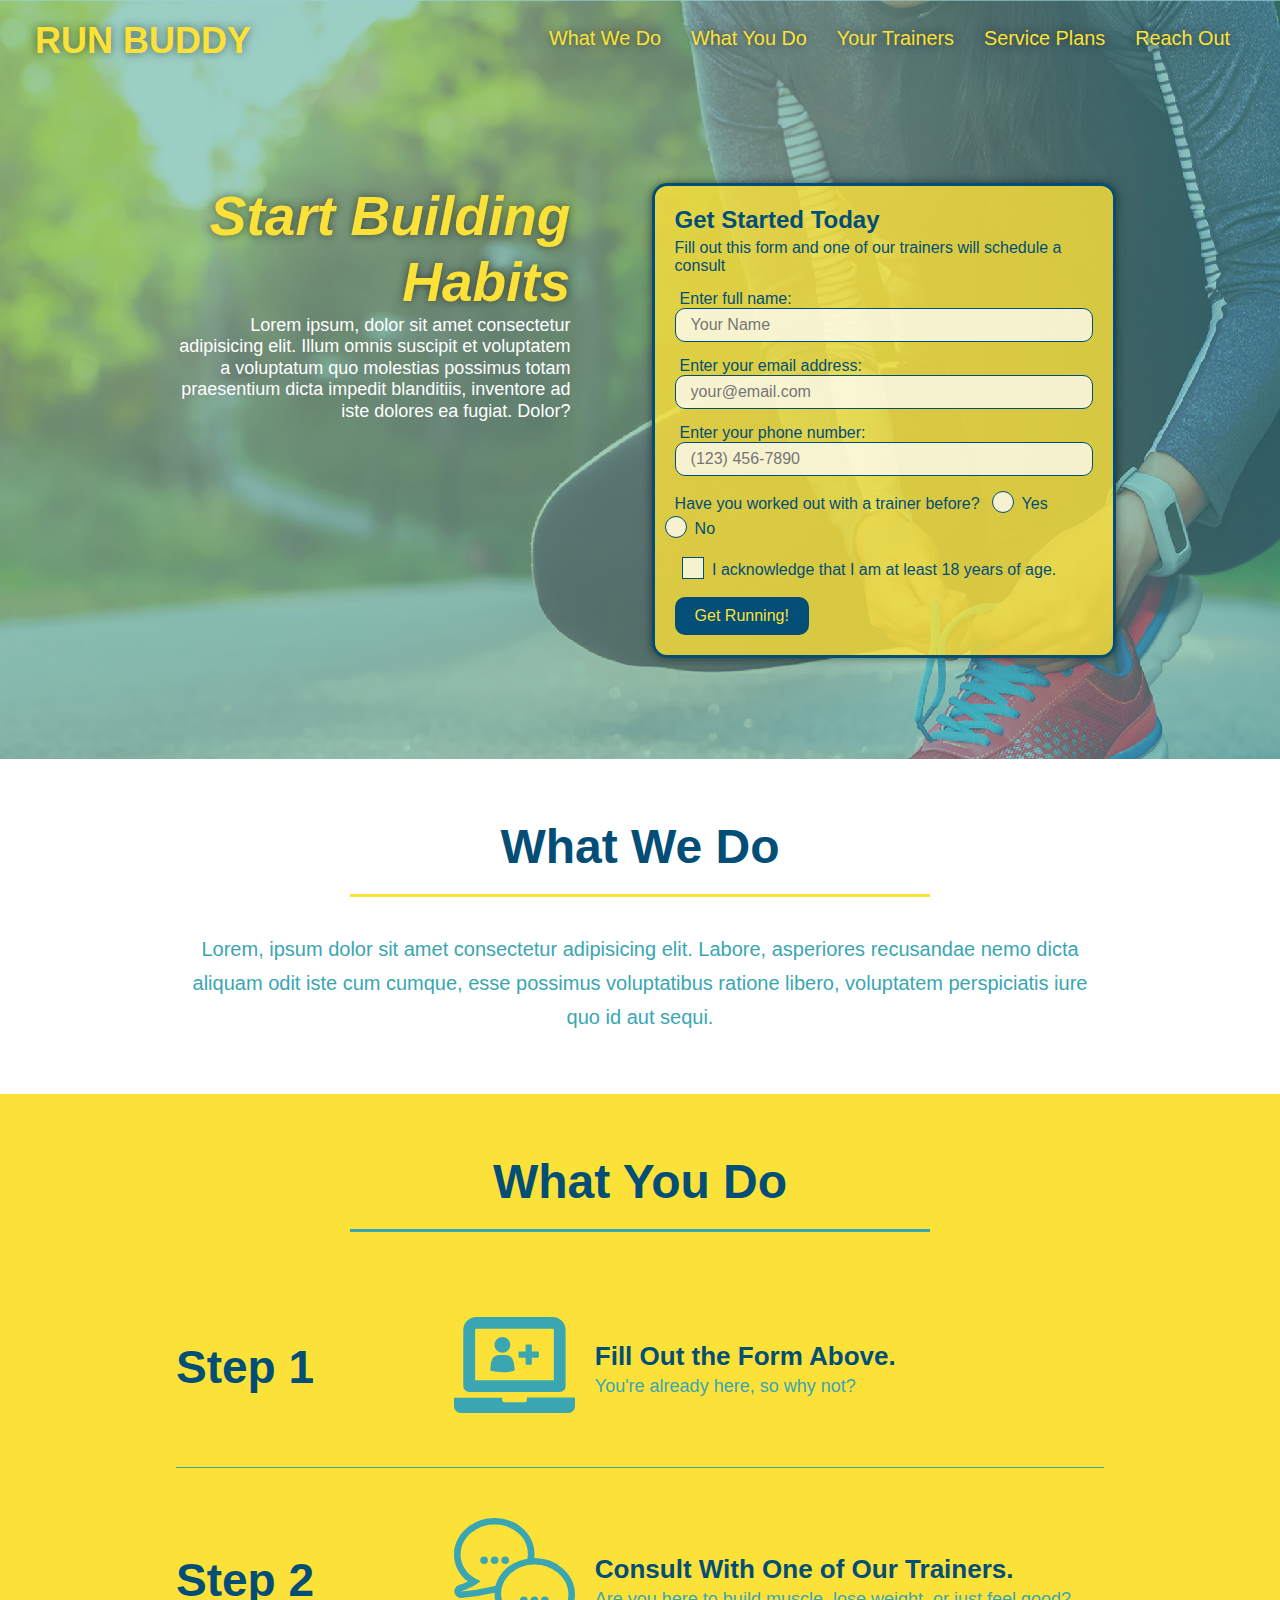
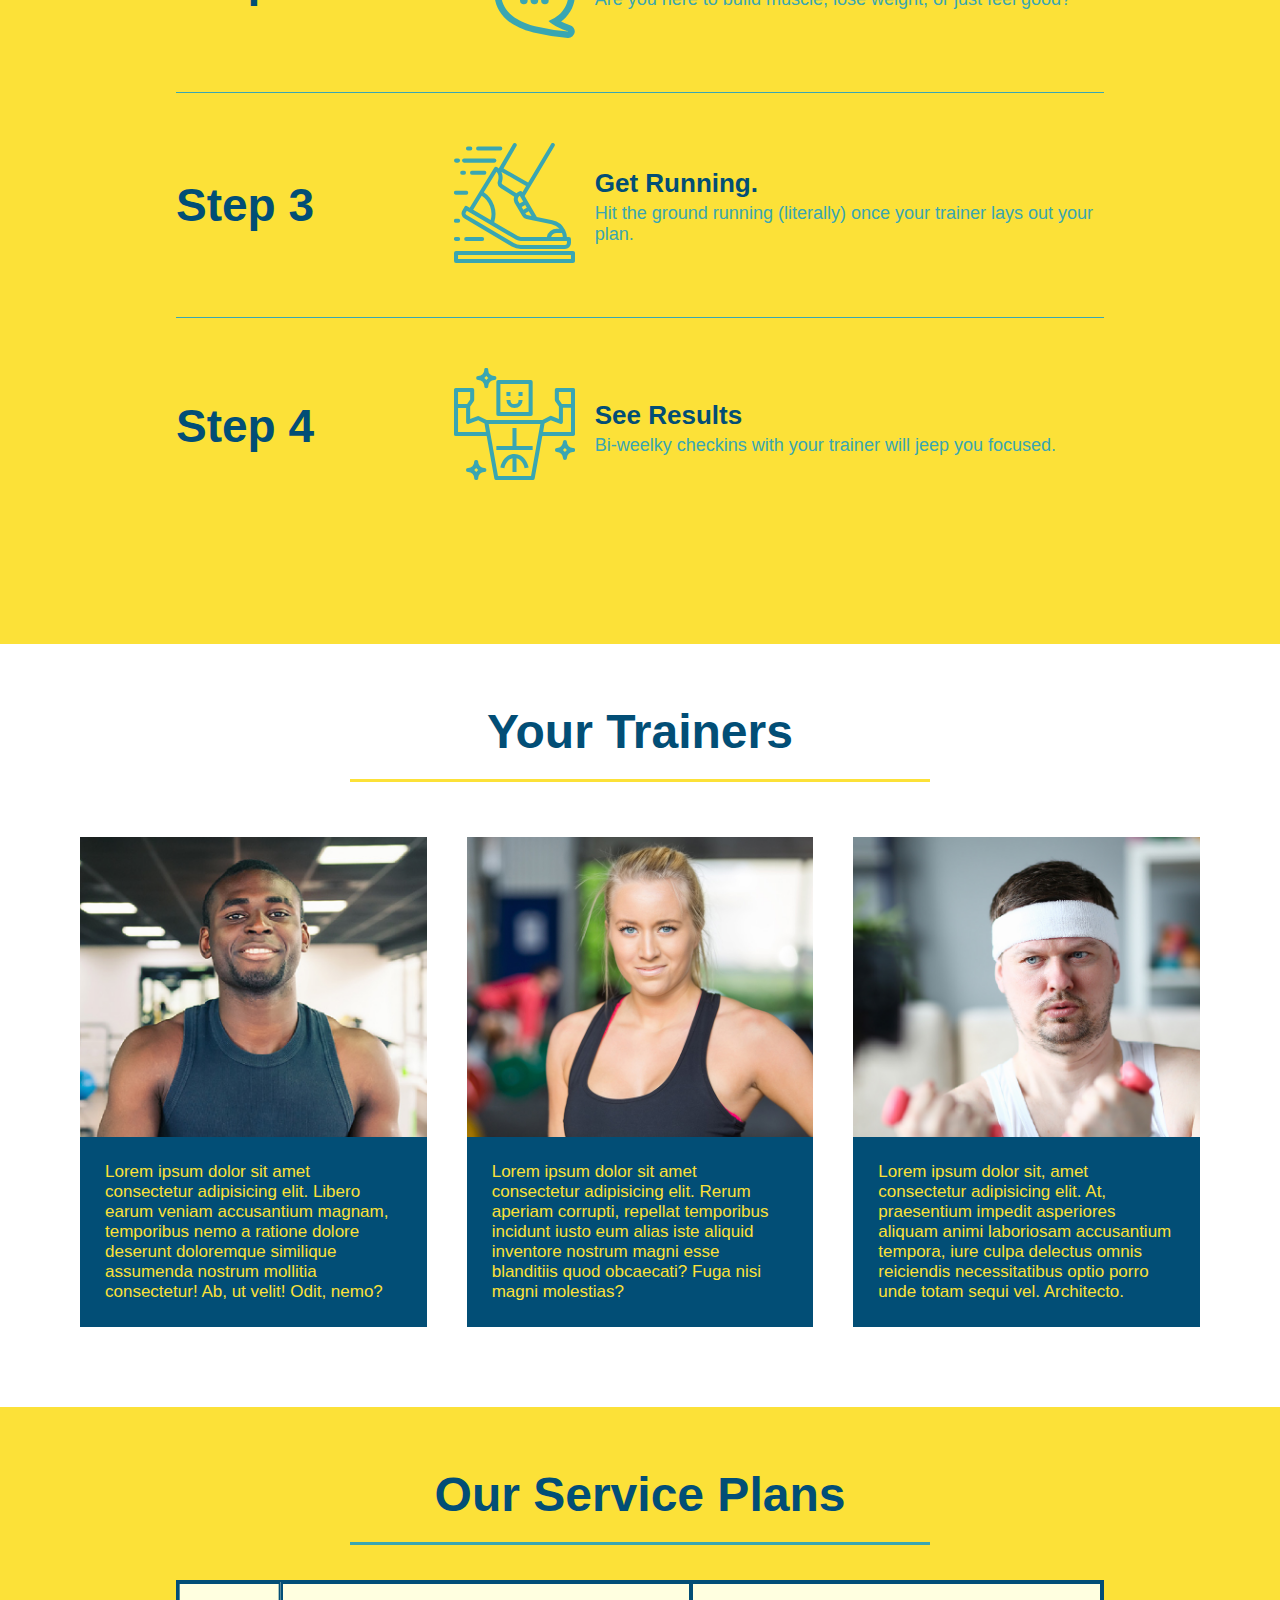
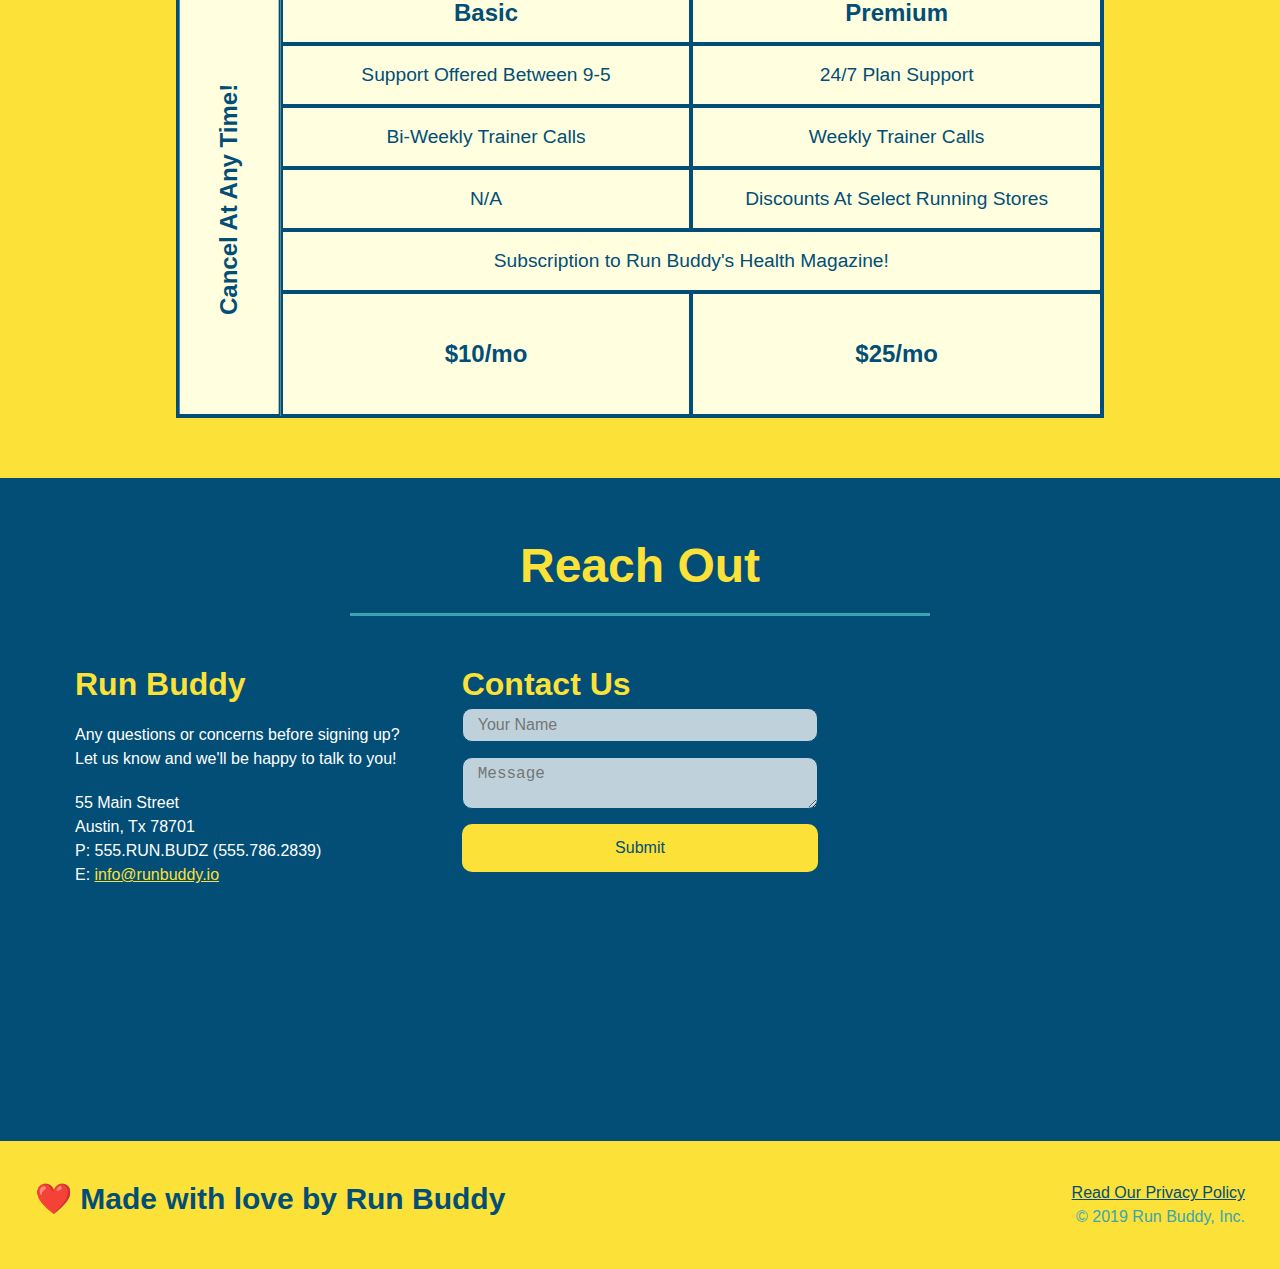
<file: index.html>
<!DOCTYPE html>
<html lang="en">
    <head>
        <meta charset="UTF-8" />
        <meta name="viewport" content="width=device-width, initial-scale=1.0" /> 
        <title>Run Buddy</title>
        <link rel="stylesheet" href="./assets/css/style.css" />
    </head>
    <body>
        <!-- navigation -->
        <header>
            <h1>
                <a href="/">RUN BUDDY</a>
            </h1>
            
            <nav>
                <!-- unordered list element -->
                <ul>
                    <li>
                        <a href="#what-we-do">What We Do</a>
                    </li>
                    <li>
                        <a href="#what-you-do">What You Do</a>
                    </li>
                    <li>
                        <a href="#your-trainers">Your Trainers</a>
                    </li>
                    <li>
                        <a href="#service-plans">Service Plans</a>
                    </li>
                    <li>
                        <a href="#reach-out">Reach Out</a>
                    </li>
                </ul>
            </nav>
        </header>

        <!-- hero/jumbotron -->
        <section class="hero">
            <div class="hero-cta">
                <h2>Start Building Habits</h2>
                <p>Lorem ipsum, dolor sit amet consectetur adipisicing elit. Illum omnis suscipit et voluptatem a voluptatum quo molestias possimus totam praesentium dicta impedit blanditiis, inventore ad iste dolores ea fugiat. Dolor?</p>
            </div>
            <div class="hero-form">
                <h3>Get Started Today</h3>
                <p>Fill out this form and one of our trainers will schedule a consult</p>
                <form>
                    <label for="name">Enter full name:</label>
                    <input type="text" placeholder="Your Name" name="name" id="name" class="form-input"/>
                    <label for="email">Enter your email address:</label>
                    <input type="email" placeholder="your@email.com" name="email" id="email" class="form-input"/>
                    <label for="phone">Enter your phone number:</label>
                    <input type="tel" placeholder="(123) 456-7890" name="phone" id="phone" class="form-input"/>
                    <p>
                        Have you worked out with a trainer before?
                        <span class="radio-wrapper">
                            <input type="radio" name="trainer-confirm" id="trainer-yes" />
                            <label for="trainer-yes">Yes</label>
                        </span>
                        <span class="radio-wrapper">
                            <input type="radio" name="trainer-confirm" id="trainer-no" />
                            <label for="trainer-no">No</label>
                        </span>
                    </p>
                    <p>
                        <span class="checkbox-wrapper">
                            <input type="checkbox" name="age-confirm" id="checkbox">
                            <label for="checkbox">I acknowledge that I am at least 18 years of age.</label>
                        </span>
                    </p>
                    <button type="submit">
                        Get Running!
                    </button>
                </form>
            </div>
        </section>

        <!-- "what we do" section -->
        <section id="what-we-do" class="intro">
            <div class="flex-row">
                <h2 class="section-title primary-border">What We Do</h2>
            </div>
            <div class="flex-row">
                <p>
                    Lorem, ipsum dolor sit amet consectetur adipisicing elit. Labore, asperiores recusandae nemo dicta aliquam odit iste cum cumque, esse possimus voluptatibus ratione libero, voluptatem perspiciatis iure quo id aut sequi.
                </p>
            </div>
        </section> 
        
        <!-- "what you do" section -->
        <section id="what-you-do" class="steps">
            <div class="flex-row">
                <h2 class="section-title secondary-border">What You Do</h2>
            </div>
                <div class="step">
                    <h3>Step 1</h3>
                    <div class="step-info">
                        <div class="step-img">
                            <img src="./assets/images/step-1.svg" alt="">
                        </div>
                        <div class="step-text">
                            <h4>Fill Out the Form Above.</h4>
                            <p>You're already here, so why not?</p>
                        </div>
                    </div>
                </div>

                <div class="step">
                    <h3>Step 2</h3>
                    <div class="step-info">
                        <div class="step-img">
                            <img src="./assets/images/step-2.svg" alt="">
                        </div>
                        <div class="step-text">
                            <h4>Consult With One of Our Trainers.</h4>
                            <p>Are you here to build muscle, lose weight, or just feel good?</p>
                        </div>
                    </div>
                </div>

                <div class="step">
                    <h3>Step 3</h3>
                    <div class="step-info">
                        <div class="step-img">
                            <img src="./assets/images/step-3.svg" alt="">
                        </div>
                        <div class="step-text">
                            <h4>Get Running.</h4>
                            <p>Hit the ground running (literally) once your trainer lays out your plan.</p>
                        </div>
                    </div>
                </div>

                <div class="step">
                    <h3>Step 4</h3>
                    <div class="step-info">
                        <div class="step-img">
                            <img src="./assets/images/step-4.svg" alt="">
                        </div>
                        <div class="step-text">
                            <h4>See Results</h4>
                            <p>Bi-weelky checkins with your trainer will jeep you focused.</p>
                        </div>
                    </div>
                </div>
        </section>

        <!-- "meet the trainers" section -->
        <section id="your-trainers">
            <div class="flex-row">
                <h2 class="section-title primary-border">Your Trainers</h2>
            </div> 
            <div class="trainers">
                <article class="trainer">
                    <div class="trainer-img trainer-1">
                        <div>
                            <h3>Aaron Stephens</h3>
                            <h4>Speed / Strength</h4>
                        </div>
                    </div>
                    <div class="trainer-bio">
                        <h3>Aaron Stephens</h3>
                        <h4>Speed / Strength</h4>
                        <p>
                            Lorem ipsum dolor sit amet consectetur adipisicing elit. Libero earum veniam accusantium magnam, temporibus nemo a ratione dolore deserunt doloremque similique assumenda nostrum mollitia consectetur! Ab, ut velit! Odit, nemo?
                        </p>
                    </div>
                </article>

                <article class="trainer">
                    <div class="trainer-img trainer-2">
                        <div>
                            <h3>Joanna Gill</h3>
                            <h4>Endurance</h4>
                        </div>
                    </div>
                    <div class="trainer-bio">
                        <h3>Joanna Gill</h3>
                        <h4>Endurance</h4>
                        <p>
                            Lorem ipsum dolor sit amet consectetur adipisicing elit. Rerum aperiam corrupti, repellat temporibus incidunt iusto eum alias iste aliquid inventore nostrum magni esse blanditiis quod obcaecati? Fuga nisi magni molestias?
                        </p>
                    </div>
                </article>

                <article class="trainer">
                    <div class="trainer-img trainer-3">
                        <div>
                            <h3>Harry "the Headband" Smith</h3>
                            <h4>Strength</h4>
                        </div>
                    </div>
                    <div class="trainer-bio">
                        <h3>Harry "the Headband" Smith</h3>
                        <h4>Strength</h4>
                        <p>
                            Lorem ipsum dolor sit, amet consectetur adipisicing elit. At, praesentium impedit asperiores aliquam animi laboriosam accusantium tempora, iure culpa delectus omnis reiciendis necessitatibus optio porro unde totam sequi vel. Architecto.
                        </p>
                    </div>
                </article>
            </div>
        </section>

        <!-- Service Plan Section -->

        <section id="service-plans" class="services">
            <h2 class="section-title secondary-border">
                Our Service Plans
            </h2>

            <div class="service-grid-wrapper">
                <div class="service-grid-container">

                    <!-- Headers -->
                    <div class="service-grid-item grid-head basic">
                        Basic
                    </div>
                    <div class="service-grid-item grid-head premium">
                        Premium
                    </div>

                    <!-- Body -->
                    <div class="service-grid-item basic">
                        Support Offered Between 9-5
                    </div>

                    <div class="service-grid-item premium">
                        24/7 Plan Support
                    </div>

                    <div class="service-grid-item basic">
                        Bi-Weekly Trainer Calls
                    </div>

                    <div class="service-grid-item premium">
                        Weekly Trainer Calls
                    </div>

                    <div class="service-grid-item basic">
                        N/A
                    </div>

                    <div class="service-grid-item premium">
                        Discounts At Select Running Stores
                    </div>

                    <div class="service-grid-item both">
                        Subscription to Run Buddy's Health Magazine!
                    </div>

                    <div class="service-grid-item grid-price basic">
                        $10/mo
                    </div>

                    <div class="service-grid-item grid-price premium">
                        $25/mo
                    </div>

                    <div class="service-grid-item cancel">
                        Cancel At Any Time!
                    </div>

                </div>
            </div>
        </section>

        <!-- "reach out" section -->
        <section id="reach-out" class="contact">
            <div class="flex-row">
                <h2 class="section-title secondary-border">Reach Out</h2>
            </div>
     
            <div class="contact-info">
                <div>
                    <h3>Run Buddy</h3>
                    <p>
                        Any questions or concerns before signing up?
                        <br /> 
                        Let us know and we'll be happy to talk to you!
                    </p>
                    <address>
                        55 Main Street <br />
                        Austin, Tx 78701 <br />
                        P: 555.RUN.BUDZ (555.786.2839) <br />
                        E: <a href="mailto:info@runbuddy.io">info@runbuddy.io</a>
                    </address>
                </div>

                <div class="contact-form">
                    <h3>Contact Us</h3>
                    <form>
                        <label for="contact-name"></label>
                        <input type="text" id="contact-name" placeholder="Your Name" />

                        <label for="contact-message"></label>
                        <textarea id="contact-message" placeholder="Message"></textarea>

                        <button type="submit">Submit</button>
                    </form>
                </div>

                <iframe
                    src="https://www.google.com/maps/embed?pb=!1m18!1m12!1m3!1d301.71620915517644!2d-97.68955862954641!3d30.513087519495823!2m3!1f0!2f0!3f0!3m2!1i1024!2i768!4f13.1!3m3!1m2!1s0x8644d18dc546e7af%3A0xf59867eba3304d5a!2sThe%20Round%20Rock!5e1!3m2!1sen!2sus!4v1610406860520!5m2!1sen!2sus"
                    frameborder="0" 
                    style="border:0;" 
                    allowfullscreen="" 
                    aria-hidden="false"
                    tabindex="0"
                    >
                </iframe>
            
            </div>
        </section>

        <!-- footer -->
        <footer>
            <h2>❤️ Made with love by Run Buddy</h2>
            <div>
                <a href="./privacy-policy.html">Read Our Privacy Policy</a><br />
                &copy; 2019 Run Buddy, Inc.
            </div>
        </footer>
    </body>
</html>
</file>
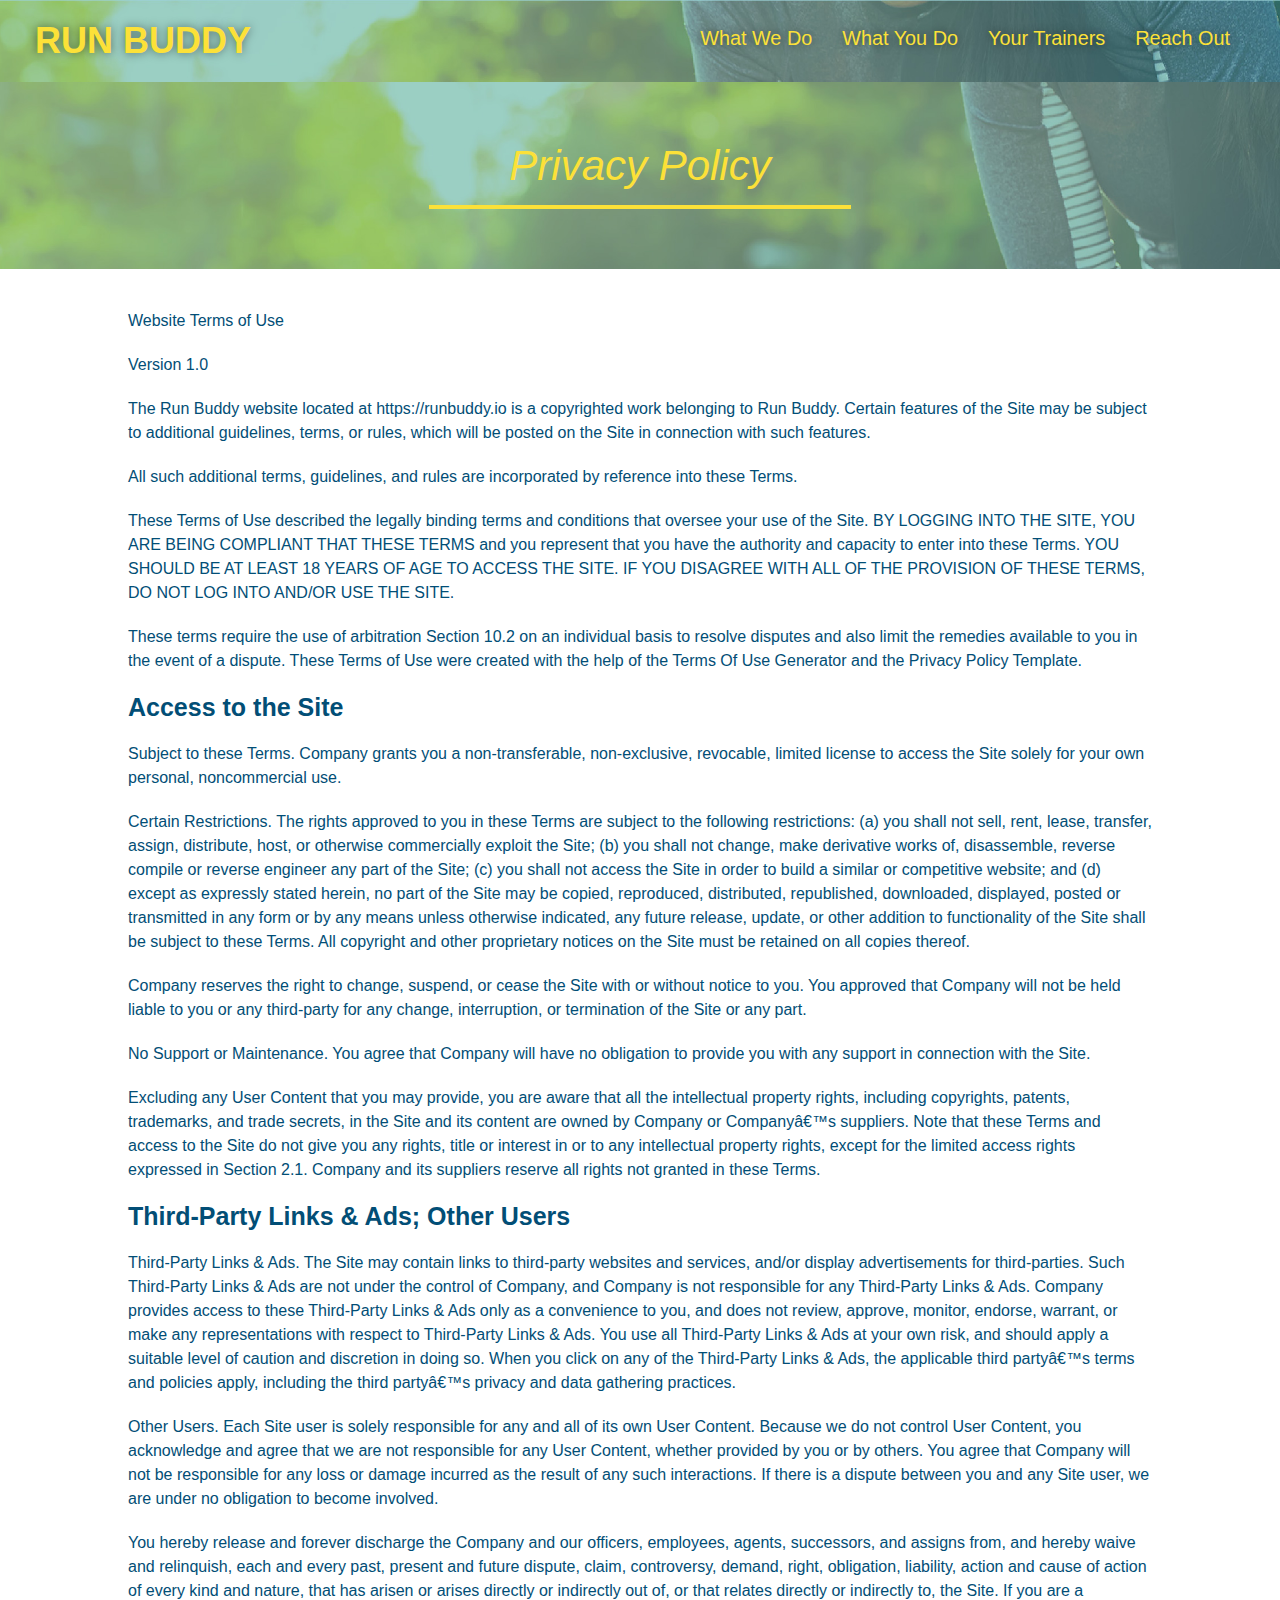
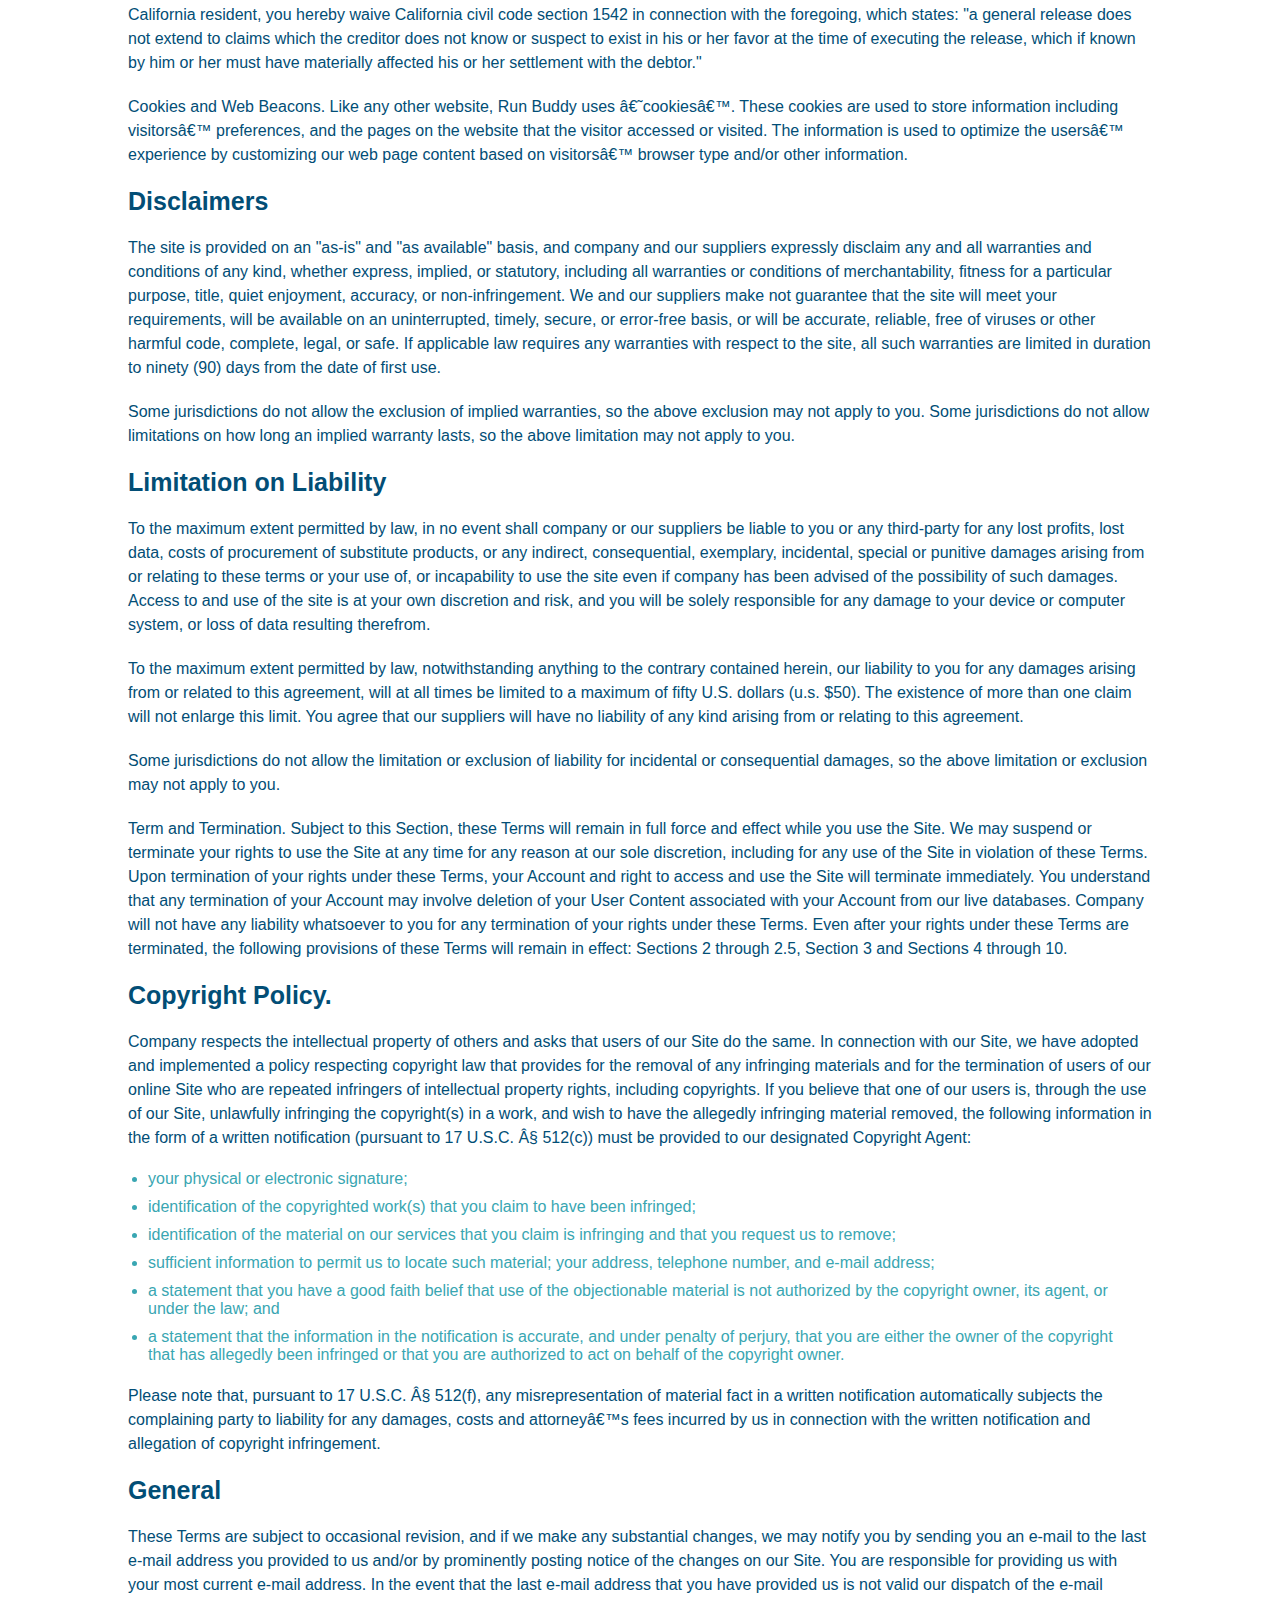
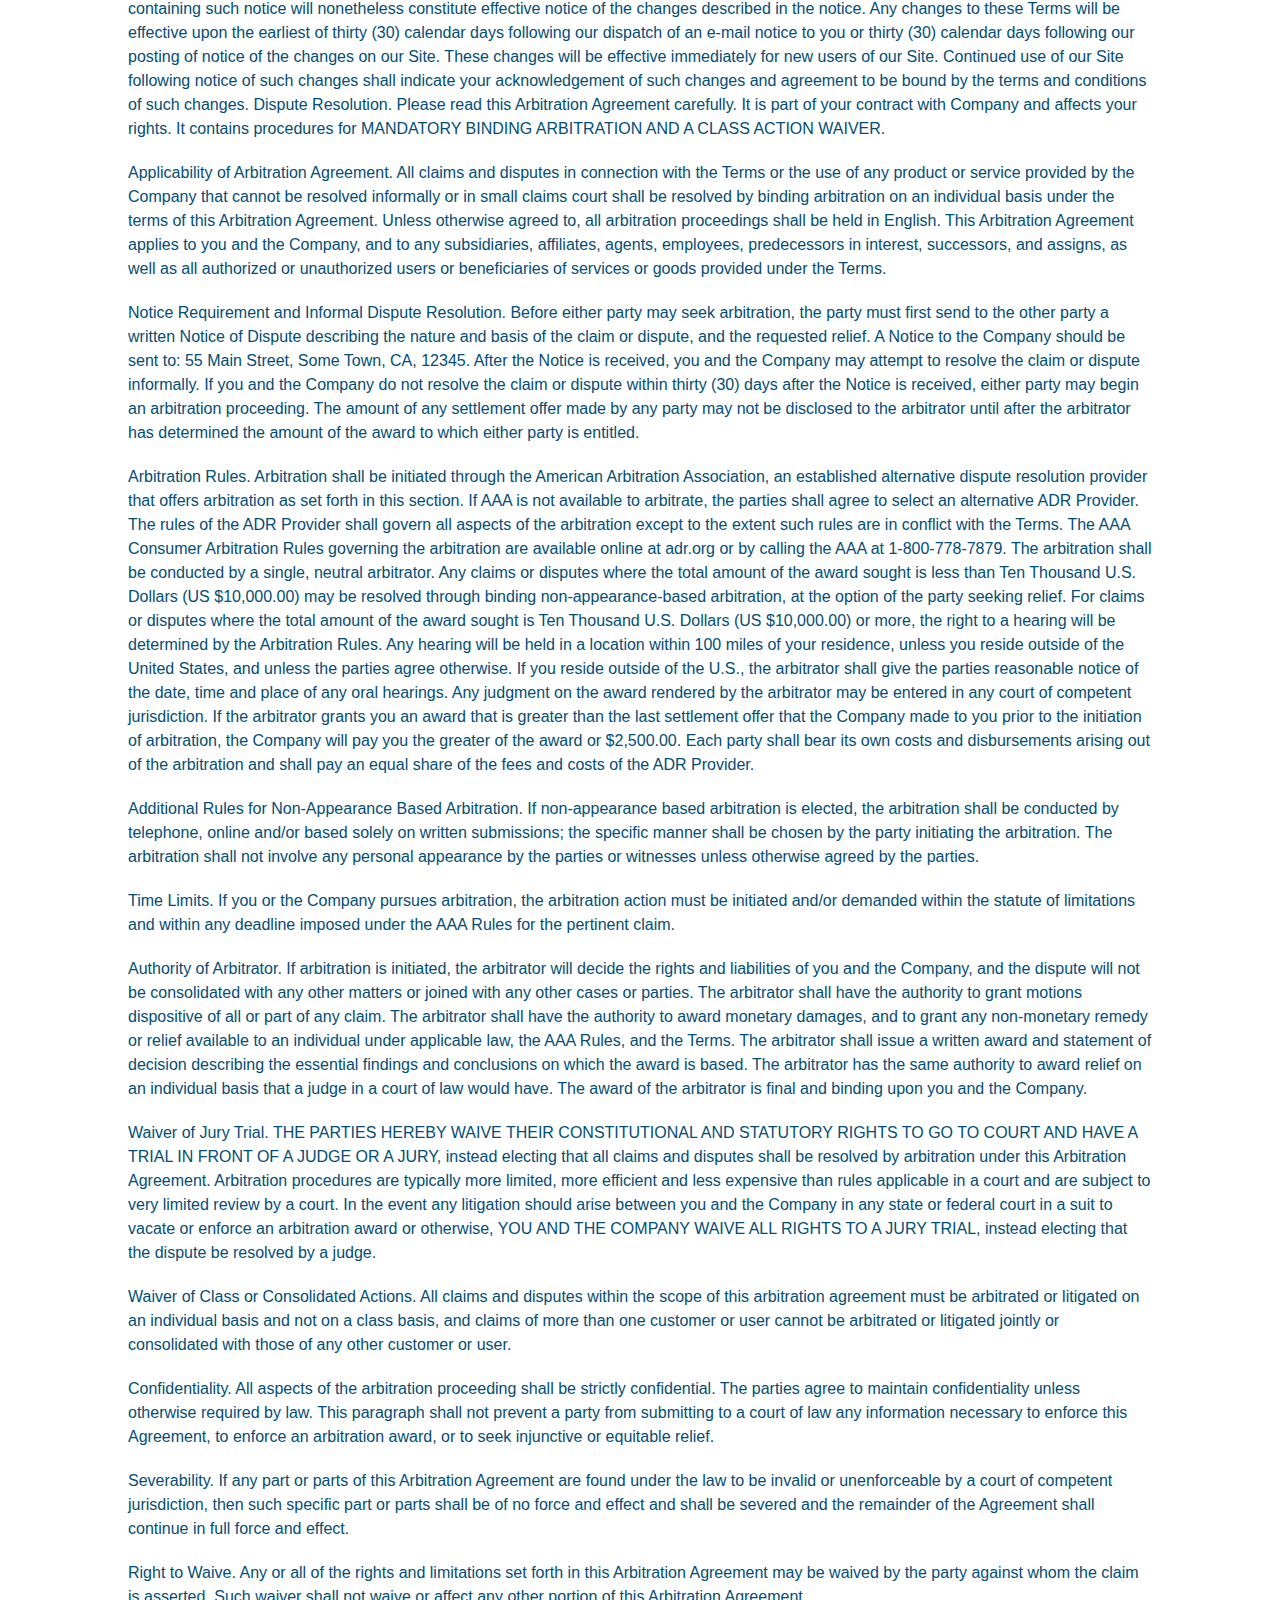
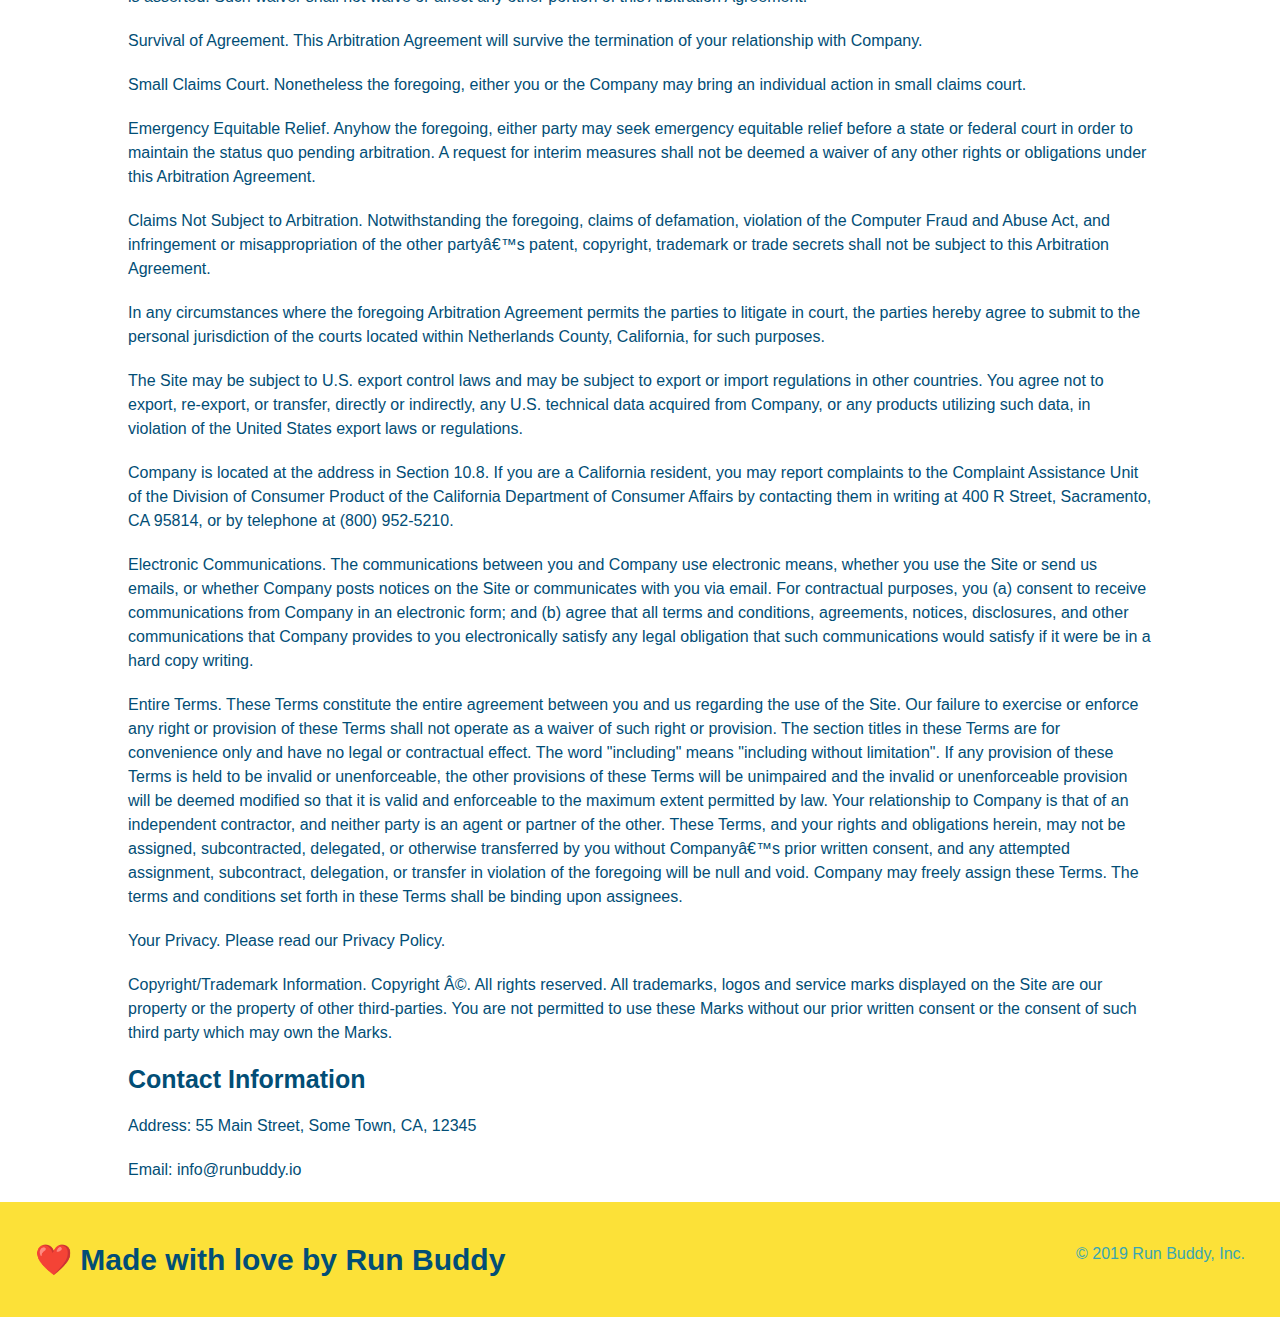
<file: privacy-policy.html>
<!DOCTYPE html>
<html lang="en">
    <head>
        <meta charset="UTF-8">
        <meta name="viewport" content="width=device-width, initial-scale=1.0" />        
        <title>Privacy Policy - Run Buddy</title>
        <link rel="stylesheet" href="./assets/css/style.css">
        <link rel="stylesheet" href="./assets/css/secondary-styles.css">
    </head>
    <body>
        <header>
            <h1>
                <a href="/">RUN BUDDY</a>
            </h1>
            
            <nav>
                <!-- unordered list element -->
                <ul>
                    <li>
                        <a href="./index.html#what-we-do">What We Do</a>
                    </li>
                    <li>
                        <a href="./index.html#what-you-do">What You Do</a>
                    </li>
                    <li>
                        <a href="./index.html#your-trainers">Your Trainers</a>
                    </li>
                    <li>
                        <a href="./index.html#reach-out">Reach Out</a>
                    </li>
                </ul>
            </nav>
        </header>

        <section class="hero">
            <h2 class="page-title">Privacy Policy</h2>
        </section>

        <article class="secondary-content">
            
            <p>
                Website Terms of Use
            </p>

            <p>
                Version 1.0
            </p>

            <p>
                The Run Buddy website located at https://runbuddy.io is a copyrighted work belonging to Run Buddy. Certain
                features of the Site may be subject to additional guidelines, terms, or rules, which will be posted on the Site
                in connection with such features.
            </p>

            <p>
                All such additional terms, guidelines, and rules are incorporated by reference into these Terms.
            </p>

            <p>
                These Terms of Use described the legally binding terms and conditions that oversee your use of the Site. BY
                LOGGING INTO THE SITE, YOU ARE BEING COMPLIANT THAT THESE TERMS and you represent that you have the authority
                and capacity to enter into these Terms. YOU SHOULD BE AT LEAST 18 YEARS OF AGE TO ACCESS THE SITE. IF YOU
                DISAGREE WITH ALL OF THE PROVISION OF THESE TERMS, DO NOT LOG INTO AND/OR USE THE SITE.
            </p>

            <p>
                These terms require the use of arbitration Section 10.2 on an individual basis to resolve disputes and also
                limit the remedies available to you in the event of a dispute. These Terms of Use were created with the help of
                the Terms Of Use Generator and the Privacy Policy Template.
            </p>

            <h3>
                Access to the Site
            </h3>

            <p>
                Subject to these Terms. Company grants you a non-transferable, non-exclusive, revocable, limited license to
                access the Site solely for your own personal, noncommercial use.
            </p>

            <p>
                Certain Restrictions. The rights approved to you in these Terms are subject to the following restrictions: (a)
                you shall not sell, rent, lease, transfer, assign, distribute, host, or otherwise commercially exploit the Site;
                (b) you shall not change, make derivative works of, disassemble, reverse compile or reverse engineer any part of
                the Site; (c) you shall not access the Site in order to build a similar or competitive website; and (d) except
                as expressly stated herein, no part of the Site may be copied, reproduced, distributed, republished, downloaded,
                displayed, posted or transmitted in any form or by any means unless otherwise indicated, any future release,
                update, or other addition to functionality of the Site shall be subject to these Terms. All copyright and other
                proprietary notices on the Site must be retained on all copies thereof.
            </p>

            <p>
                Company reserves the right to change, suspend, or cease the Site with or without notice to you. You approved
                that Company will not be held liable to you or any third-party for any change, interruption, or termination of
                the Site or any part.
            </p>

            <p>
                No Support or Maintenance. You agree that Company will have no obligation to provide you with any support in
                connection with the Site.
            </p>

            <p>
                Excluding any User Content that you may provide, you are aware that all the intellectual property rights,
                including copyrights, patents, trademarks, and trade secrets, in the Site and its content are owned by Company
                or Companyâ€™s suppliers. Note that these Terms and access to the Site do not give you any rights, title or
                interest in or to any intellectual property rights, except for the limited access rights expressed in Section
                2.1. Company and its suppliers reserve all rights not granted in these Terms.
            </p>

            <h3>
                Third-Party Links & Ads; Other Users
            </h3>

            <p>
                Third-Party Links & Ads. The Site may contain links to third-party websites and services, and/or display
                advertisements for third-parties. Such Third-Party Links & Ads are not under the control of Company, and Company
                is not responsible for any Third-Party Links & Ads. Company provides access to these Third-Party Links & Ads
                only as a convenience to you, and does not review, approve, monitor, endorse, warrant, or make any
                representations with respect to Third-Party Links & Ads. You use all Third-Party Links & Ads at your own risk,
                and should apply a suitable level of caution and discretion in doing so. When you click on any of the
                Third-Party Links & Ads, the applicable third partyâ€™s terms and policies apply, including the third partyâ€™s
                privacy and data gathering practices.
            </p>

            <p>
                Other Users. Each Site user is solely responsible for any and all of its own User Content. Because we do not
                control User Content, you acknowledge and agree that we are not responsible for any User Content, whether
                provided by you or by others. You agree that Company will not be responsible for any loss or damage incurred as
                the result of any such interactions. If there is a dispute between you and any Site user, we are under no
                obligation to become involved.
            </p>

            <p>
                You hereby release and forever discharge the Company and our officers, employees, agents, successors, and
                assigns from, and hereby waive and relinquish, each and every past, present and future dispute, claim,
                controversy, demand, right, obligation, liability, action and cause of action of every kind and nature, that has
                arisen or arises directly or indirectly out of, or that relates directly or indirectly to, the Site. If you are
                a California resident, you hereby waive California civil code section 1542 in connection with the foregoing,
                which states: "a general release does not extend to claims which the creditor does not know or suspect to exist
                in his or her favor at the time of executing the release, which if known by him or her must have materially
                affected his or her settlement with the debtor."
            </p>

            <p>
                Cookies and Web Beacons. Like any other website, Run Buddy uses â€˜cookiesâ€™. These cookies are used to store
                information including visitorsâ€™ preferences, and the pages on the website that the visitor accessed or visited.
                The information is used to optimize the usersâ€™ experience by customizing our web page content based on visitorsâ€™
                browser type and/or other information.
            </p>

            <h3>
                Disclaimers
            </h3>

            <p>
                The site is provided on an "as-is" and "as available" basis, and company and our suppliers expressly disclaim
                any and all warranties and conditions of any kind, whether express, implied, or statutory, including all
                warranties or conditions of merchantability, fitness for a particular purpose, title, quiet enjoyment, accuracy,
                or non-infringement. We and our suppliers make not guarantee that the site will meet your requirements, will be
                available on an uninterrupted, timely, secure, or error-free basis, or will be accurate, reliable, free of
                viruses or other harmful code, complete, legal, or safe. If applicable law requires any warranties with respect
                to the site, all such warranties are limited in duration to ninety (90) days from the date of first use.
            </p>

            <p>
                Some jurisdictions do not allow the exclusion of implied warranties, so the above exclusion may not apply to
                you. Some jurisdictions do not allow limitations on how long an implied warranty lasts, so the above limitation
                may not apply to you.
            </p>

            <h3>
                Limitation on Liability
            </h3>

            <p>
                To the maximum extent permitted by law, in no event shall company or our suppliers be liable to you or any
                third-party for any lost profits, lost data, costs of procurement of substitute products, or any indirect,
                consequential, exemplary, incidental, special or punitive damages arising from or relating to these terms or
                your use of, or incapability to use the site even if company has been advised of the possibility of such
                damages. Access to and use of the site is at your own discretion and risk, and you will be solely responsible
                for any damage to your device or computer system, or loss of data resulting therefrom.
            </p>

            <p>
                To the maximum extent permitted by law, notwithstanding anything to the contrary contained herein, our liability
                to you for any damages arising from or related to this agreement, will at all times be limited to a maximum of
                fifty U.S. dollars (u.s. $50). The existence of more than one claim will not enlarge this limit. You agree that
                our suppliers will have no liability of any kind arising from or relating to this agreement.
            </p>

            <p>
                Some jurisdictions do not allow the limitation or exclusion of liability for incidental or consequential
                damages, so the above limitation or exclusion may not apply to you.
            </p>

            <p>
                Term and Termination. Subject to this Section, these Terms will remain in full force and effect while you use
                the Site. We may suspend or terminate your rights to use the Site at any time for any reason at our sole
                discretion, including for any use of the Site in violation of these Terms. Upon termination of your rights under
                these Terms, your Account and right to access and use the Site will terminate immediately. You understand that
                any termination of your Account may involve deletion of your User Content associated with your Account from our
                live databases. Company will not have any liability whatsoever to you for any termination of your rights under
                these Terms. Even after your rights under these Terms are terminated, the following provisions of these Terms
                will remain in effect: Sections 2 through 2.5, Section 3 and Sections 4 through 10.
            </p>

            <h3>
                Copyright Policy.
            </h3>

            <p>
                Company respects the intellectual property of others and asks that users of our Site do the same. In connection
                with our Site, we have adopted and implemented a policy respecting copyright law that provides for the removal
                of any infringing materials and for the termination of users of our online Site who are repeated infringers of
                intellectual property rights, including copyrights. If you believe that one of our users is, through the use of
                our Site, unlawfully infringing the copyright(s) in a work, and wish to have the allegedly infringing material
                removed, the following information in the form of a written notification (pursuant to 17 U.S.C. Â§ 512(c)) must
                be provided to our designated Copyright Agent:
            </p>

            <ul>
                <li>
                your physical or electronic signature;
                </li>
                <li>
                identification of the copyrighted work(s) that you claim to have been infringed;
                </li>
                <li>
                identification of the material on our services that you claim is infringing and that you request us to remove;
                </li>
                <li>
                sufficient information to permit us to locate such material; your address, telephone number, and e-mail
                address;
                </li>
                <li>
                a statement that you have a good faith belief that use of the objectionable material is not authorized by the
                copyright owner, its agent, or under the law; and
                </li>
                <li>
                a statement that the information in the notification is accurate, and under penalty of perjury, that you are
                either the owner of the copyright that has allegedly been infringed or that you are authorized to act on
                behalf of the copyright owner.
                </li>
            </ul>

            <p>
                Please note that, pursuant to 17 U.S.C. Â§ 512(f), any misrepresentation of material fact in a written
                notification automatically subjects the complaining party to liability for any damages, costs and attorneyâ€™s
                fees incurred by us in connection with the written notification and allegation of copyright infringement.
            </p>

            <h3>
                General
            </h3>

            <p>
                These Terms are subject to occasional revision, and if we make any substantial changes, we may notify you by
                sending you an e-mail to the last e-mail address you provided to us and/or by prominently posting notice of the
                changes on our Site. You are responsible for providing us with your most current e-mail address. In the event
                that the last e-mail address that you have provided us is not valid our dispatch of the e-mail containing such
                notice will nonetheless constitute effective notice of the changes described in the notice. Any changes to these
                Terms will be effective upon the earliest of thirty (30) calendar days following our dispatch of an e-mail
                notice to you or thirty (30) calendar days following our posting of notice of the changes on our Site. These
                changes will be effective immediately for new users of our Site. Continued use of our Site following notice of
                such changes shall indicate your acknowledgement of such changes and agreement to be bound by the terms and
                conditions of such changes. Dispute Resolution. Please read this Arbitration Agreement carefully. It is part of
                your contract with Company and affects your rights. It contains procedures for MANDATORY BINDING ARBITRATION AND
                A CLASS ACTION WAIVER.
            </p>

            <p>
                Applicability of Arbitration Agreement. All claims and disputes in connection with the Terms or the use of any
                product or service provided by the Company that cannot be resolved informally or in small claims court shall be
                resolved by binding arbitration on an individual basis under the terms of this Arbitration Agreement. Unless
                otherwise agreed to, all arbitration proceedings shall be held in English. This Arbitration Agreement applies to
                you and the Company, and to any subsidiaries, affiliates, agents, employees, predecessors in interest,
                successors, and assigns, as well as all authorized or unauthorized users or beneficiaries of services or goods
                provided under the Terms.
            </p>

            <p>
                Notice Requirement and Informal Dispute Resolution. Before either party may seek arbitration, the party must
                first send to the other party a written Notice of Dispute describing the nature and basis of the claim or
                dispute, and the requested relief. A Notice to the Company should be sent to: 55 Main Street, Some Town, CA,
                12345. After the Notice is received, you and the Company may attempt to resolve the claim or dispute informally.
                If you and the Company do not resolve the claim or dispute within thirty (30) days after the Notice is received,
                either party may begin an arbitration proceeding. The amount of any settlement offer made by any party may not
                be disclosed to the arbitrator until after the arbitrator has determined the amount of the award to which either
                party is entitled.
            </p>

            <p>
                Arbitration Rules. Arbitration shall be initiated through the American Arbitration Association, an established
                alternative dispute resolution provider that offers arbitration as set forth in this section. If AAA is not
                available to arbitrate, the parties shall agree to select an alternative ADR Provider. The rules of the ADR
                Provider shall govern all aspects of the arbitration except to the extent such rules are in conflict with the
                Terms. The AAA Consumer Arbitration Rules governing the arbitration are available online at adr.org or by
                calling the AAA at 1-800-778-7879. The arbitration shall be conducted by a single, neutral arbitrator. Any
                claims or disputes where the total amount of the award sought is less than Ten Thousand U.S. Dollars (US
                $10,000.00) may be resolved through binding non-appearance-based arbitration, at the option of the party seeking
                relief. For claims or disputes where the total amount of the award sought is Ten Thousand U.S. Dollars (US
                $10,000.00) or more, the right to a hearing will be determined by the Arbitration Rules. Any hearing will be
                held in a location within 100 miles of your residence, unless you reside outside of the United States, and
                unless the parties agree otherwise. If you reside outside of the U.S., the arbitrator shall give the parties
                reasonable notice of the date, time and place of any oral hearings. Any judgment on the award rendered by the
                arbitrator may be entered in any court of competent jurisdiction. If the arbitrator grants you an award that is
                greater than the last settlement offer that the Company made to you prior to the initiation of arbitration, the
                Company will pay you the greater of the award or $2,500.00. Each party shall bear its own costs and
                disbursements arising out of the arbitration and shall pay an equal share of the fees and costs of the ADR
                Provider.
            </p>

            <p>
                Additional Rules for Non-Appearance Based Arbitration. If non-appearance based arbitration is elected, the
                arbitration shall be conducted by telephone, online and/or based solely on written submissions; the specific
                manner shall be chosen by the party initiating the arbitration. The arbitration shall not involve any personal
                appearance by the parties or witnesses unless otherwise agreed by the parties.
            </p>

            <p>
                Time Limits. If you or the Company pursues arbitration, the arbitration action must be initiated and/or demanded
                within the statute of limitations and within any deadline imposed under the AAA Rules for the pertinent claim.
            </p>

            <p>
                Authority of Arbitrator. If arbitration is initiated, the arbitrator will decide the rights and liabilities of
                you and the Company, and the dispute will not be consolidated with any other matters or joined with any other
                cases or parties. The arbitrator shall have the authority to grant motions dispositive of all or part of any
                claim. The arbitrator shall have the authority to award monetary damages, and to grant any non-monetary remedy
                or relief available to an individual under applicable law, the AAA Rules, and the Terms. The arbitrator shall
                issue a written award and statement of decision describing the essential findings and conclusions on which the
                award is based. The arbitrator has the same authority to award relief on an individual basis that a judge in a
                court of law would have. The award of the arbitrator is final and binding upon you and the Company.
            </p>

            <p>
                Waiver of Jury Trial. THE PARTIES HEREBY WAIVE THEIR CONSTITUTIONAL AND STATUTORY RIGHTS TO GO TO COURT AND HAVE
                A TRIAL IN FRONT OF A JUDGE OR A JURY, instead electing that all claims and disputes shall be resolved by
                arbitration under this Arbitration Agreement. Arbitration procedures are typically more limited, more efficient
                and less expensive than rules applicable in a court and are subject to very limited review by a court. In the
                event any litigation should arise between you and the Company in any state or federal court in a suit to vacate
                or enforce an arbitration award or otherwise, YOU AND THE COMPANY WAIVE ALL RIGHTS TO A JURY TRIAL, instead
                electing that the dispute be resolved by a judge.
            </p>

            <p>
                Waiver of Class or Consolidated Actions. All claims and disputes within the scope of this arbitration agreement
                must be arbitrated or litigated on an individual basis and not on a class basis, and claims of more than one
                customer or user cannot be arbitrated or litigated jointly or consolidated with those of any other customer or
                user.
            </p>

            <p>
                Confidentiality. All aspects of the arbitration proceeding shall be strictly confidential. The parties agree to
                maintain confidentiality unless otherwise required by law. This paragraph shall not prevent a party from
                submitting to a court of law any information necessary to enforce this Agreement, to enforce an arbitration
                award, or to seek injunctive or equitable relief.
            </p>

            <p>
                Severability. If any part or parts of this Arbitration Agreement are found under the law to be invalid or
                unenforceable by a court of competent jurisdiction, then such specific part or parts shall be of no force and
                effect and shall be severed and the remainder of the Agreement shall continue in full force and effect.
            </p>

            <p>
                Right to Waive. Any or all of the rights and limitations set forth in this Arbitration Agreement may be waived
                by the party against whom the claim is asserted. Such waiver shall not waive or affect any other portion of this
                Arbitration Agreement.
            </p>

            <p>
                Survival of Agreement. This Arbitration Agreement will survive the termination of your relationship with
                Company.
            </p>

            <p>
                Small Claims Court. Nonetheless the foregoing, either you or the Company may bring an individual action in small
                claims court.
            </p>

            <p>
                Emergency Equitable Relief. Anyhow the foregoing, either party may seek emergency equitable relief before a
                state or federal court in order to maintain the status quo pending arbitration. A request for interim measures
                shall not be deemed a waiver of any other rights or obligations under this Arbitration Agreement.
            </p>

            <p>
                Claims Not Subject to Arbitration. Notwithstanding the foregoing, claims of defamation, violation of the
                Computer Fraud and Abuse Act, and infringement or misappropriation of the other partyâ€™s patent, copyright,
                trademark or trade secrets shall not be subject to this Arbitration Agreement.
            </p>

            <p>
                In any circumstances where the foregoing Arbitration Agreement permits the parties to litigate in court, the
                parties hereby agree to submit to the personal jurisdiction of the courts located within Netherlands County,
                California, for such purposes.
            </p>

            <p>
                The Site may be subject to U.S. export control laws and may be subject to export or import regulations in other
                countries. You agree not to export, re-export, or transfer, directly or indirectly, any U.S. technical data
                acquired from Company, or any products utilizing such data, in violation of the United States export laws or
                regulations.
            </p>

            <p>
                Company is located at the address in Section 10.8. If you are a California resident, you may report complaints
                to the Complaint Assistance Unit of the Division of Consumer Product of the California Department of Consumer
                Affairs by contacting them in writing at 400 R Street, Sacramento, CA 95814, or by telephone at (800) 952-5210.
            </p>

            <p>
                Electronic Communications. The communications between you and Company use electronic means, whether you use the
                Site or send us emails, or whether Company posts notices on the Site or communicates with you via email. For
                contractual purposes, you (a) consent to receive communications from Company in an electronic form; and (b)
                agree that all terms and conditions, agreements, notices, disclosures, and other communications that Company
                provides to you electronically satisfy any legal obligation that such communications would satisfy if it were be
                in a hard copy writing.
            </p>

            <p>
                Entire Terms. These Terms constitute the entire agreement between you and us regarding the use of the Site. Our
                failure to exercise or enforce any right or provision of these Terms shall not operate as a waiver of such right
                or provision. The section titles in these Terms are for convenience only and have no legal or contractual
                effect. The word "including" means "including without limitation". If any provision of these Terms is held to be
                invalid or unenforceable, the other provisions of these Terms will be unimpaired and the invalid or
                unenforceable provision will be deemed modified so that it is valid and enforceable to the maximum extent
                permitted by law. Your relationship to Company is that of an independent contractor, and neither party is an
                agent or partner of the other. These Terms, and your rights and obligations herein, may not be assigned,
                subcontracted, delegated, or otherwise transferred by you without Companyâ€™s prior written consent, and any
                attempted assignment, subcontract, delegation, or transfer in violation of the foregoing will be null and void.
                Company may freely assign these Terms. The terms and conditions set forth in these Terms shall be binding upon
                assignees.
            </p>

            <p>
                Your Privacy. Please read our Privacy Policy.
            </p>

            <p>
                Copyright/Trademark Information. Copyright Â©. All rights reserved. All trademarks, logos and service marks
                displayed on the Site are our property or the property of other third-parties. You are not permitted to use
                these Marks without our prior written consent or the consent of such third party which may own the Marks.
            </p>

            <h3>
                Contact Information
            </h3>

            <p>
                Address: 55 Main Street, Some Town, CA, 12345
            </p>

            <p>
                Email: info@runbuddy.io
            </p>

        </article>

        <footer>
            <h2>❤️ Made with love by Run Buddy</h2>
            <div>
                &copy; 2019 Run Buddy, Inc.
            </div>
        </footer>
        
    </body>
</html>
</file>
<file: assets/css/style.css>
* {
  margin: 0;
  padding: 0;
  box-sizing: border-box;
}

:root {
  --primary-color: #fce138;
  --secondary-color: #024e76;
  --tertiary-color: #39a6b2;
}

body {
  color: var(--tertiary-color);
  font-family: Helvetica, Arial, sans-serif;
}

/* Header Styling Start */
header {
  padding: 20px 35px;
  background-color: var(--tertiary-color);
  display: flex;
  justify-content: space-between;
  flex-wrap: wrap;
  position: -webkit-sticky;
  position: sticky;
  top: 0;
  background-image: url("../images/hero-bg.jpg");
  background-size: cover;
  background-position: 80%;
  background-attachment: fixed;
  z-index: 9999;
}

header h1 {
  font-weight: bold;
  font-size: 36px;
  color: var(--primary-color);
  margin: 0;
  text-shadow: 0 0 10px rgba(0, 0, 0, 0.5);
}

header a {
  text-decoration: none;
  color: var(--primary-color);
}

header nav {
  margin: 7px 0;
}

header nav ul {
  display: flex;
  flex-wrap: wrap;
  justify-content: space-between;
  align-items: center;
  list-style: none;
}

header nav ul li a {
  padding: 10px 15px;
  font-weight: lighter;
  font-size: 1.55vw;
  text-shadow: 0 0 10px rgba(0, 0, 0, 0.5);
}

header nav ul li a:hover {
  background: var(--primary-color);
  color: var(--secondary-color);
  border-radius: 15px;
  text-shadow: none;
}

/* Header Styling End */

/* Hero/jumbotron Styling Start */
.hero {
  display: flex;
  justify-content: center;
  flex-wrap: wrap;
  background-image: url("../images/hero-bg.jpg");
  background-size: cover;
  background-position: 80%;
  background-attachment: fixed;
  align-items: flex-start;
}

.hero-cta {
  width: 35%;
  text-align: right;
  margin: 3.5%;
  color: #fff;
  font-size: 18px;
  line-height: 1.2;
}

.hero-cta h2 {
  font-style: italic;
  font-size: 55px;
  color: var(--primary-color);
  text-shadow: 0 0 10px rgba(0, 0, 0, 0.5);
}

.hero-form {
  color: var(--secondary-color);
  background-color: rgba(252, 225, 56, 0.8);
  padding: 20px;
  border: solid 3px var(--secondary-color);
  width: 40%;
  margin: 3.5%;
  box-shadow: 0 0 10px rgba(0, 0, 0, 0.5);
  border-radius: 15px;
}

.hero-form h3 {
  margin: 0px;
  font-size: 24px;
}

.hero-form p {
  margin: 5px 0 15px 0;
}

.hero-form label {
  margin: 0 5px;
}

.hero-form button {
  background-color: var(--secondary-color);
  color: var(--primary-color);
  border: none;
  padding: 10px 20px;
  font-size: 16px;
  border-radius: 10px;
}

.hero-form button:hover {
  background-color: var(--tertiary-color);
}

.form-input {
  background-color: rgba(255, 255, 255, 0.75);
  border: 1px solid var(--secondary-color);
  display: block;
  padding: 7px 15px;
  font-size: 16px;
  color: var(--secondary-color);
  width: 100%;
  margin-bottom: 15px;
  border-radius: 10px;
}

.form-input:focus {
  background-color: rgba(255, 255, 255, 1);
  outline: none;
}

    /* Radio Buttons and Checkbox Start*/
.checkbox-wrapper input,
.radio-wrapper input {
  opacity: 0;
}

.checkbox-wrapper label, 
.radio-wrapper label {
  position: relative;
  left: 10px;
  margin: 10px;
  line-height: 1.6;
}

.checkbox-wrapper label::before,
.radio-wrapper label::before {
  content: "";
  height: 20px;
  width: 20px;
  background: rgba(255, 255, 255, 0.75);
  border: 1px solid var(--secondary-color);
  position: absolute;
  top: -4px;
  left: -30px;
}

.radio-wrapper label::before {
  border-radius: 50%;
}

.radio-wrapper label::after {
  content:"";
  width: 20px;
  height: 20px;
  border-radius: 50%;
  background: var(--secondary-color);
  position: absolute;
  left: -29px;
  top: -3px;
  background-image: radial-gradient(circle, var(--tertiary-color), var(--secondary-color));
}

.checkbox-wrapper label::after {
  content: "";
  height: 6px;
  width: 14px;
  border-left: 2px solid var(--secondary-color);
  border-bottom: 2px solid var(--secondary-color);
  position: absolute;
  left: -26px;
  top: 1px;
  transform: rotate(-58deg);
}

.checkbox-wrapper input + label::after,
.radio-wrapper input + label::after {
  content: none;
} 

.checkbox-wrapper input:checked + label::after,
.radio-wrapper input:checked + label::after {
  content: "";
}
    /* Radio Buttons and Checkbox End*/
/* Hero/jumbotron Styling End*/

/* Section Styling Start */
section {
  padding: 60px;
}
.section-title {
  font-size: 48px;
  color: var(--secondary-color);
  border-bottom: 3px solid;
  padding-bottom: 20px;
  text-align: center;
  margin: 0 auto 35px auto;
  width: 50%;
}

.primary-border {
  border-color: var(--primary-color);
}

.secondary-border {
  border-color: var(--tertiary-color);
}
/* Section Styling End*/

/* What We Do Section Start*/
.intro p {
  text-align: center;
  line-height: 1.7;
  color: var(--tertiary-color);
  width: 80%;
  font-size: 20px;
  margin: 0 auto;
}
/* What We Do Section End */

/* What You Do Section Start */
.steps {
  background: var(--primary-color);
}

.step {
  margin: 50px auto;
  padding-bottom: 50px;
  width: 80%;
  display: flex;
  flex-wrap: wrap;
  align-items: center;
  justify-content: space-between;
}

.step:not(:last-child) {
  border-bottom: 1px solid var(--tertiary-color);
}

.step-info {
  flex: 2 70%;
  display: flex;
  flex-wrap: wrap;
  align-items: center;
}

.step-img {
  flex: 1 12%;
  margin-right: 20px;
}

.step-img img {
  max-width: 100%;
}

.step-text {
  flex: 12;
}

.step h3 {
  color: var(--secondary-color);
  font-size: 46px;
  flex: 1 30%;
}

.step h4 {
  font-size: 26px;
  line-height: 1.5;
  color: var(--secondary-color);
}

.step-text p {
  color: var(--tertiary-color);
  font-size: 18px;
}
/* What You Do Section End */

/* Trainers Section Start*/
.trainers {
  width: 100%;
  margin: 0 auto;
  display: flex;
  flex-wrap: wrap;
  justify-content: space-around;
}

.trainer {
  margin: 20px;
  background: var(--secondary-color);
  color: var(--primary-color);
  flex: 1;
}

.trainer-1 {
  background-image: url(../images/trainer-1.jpg);
}

.trainer-2 {
  background-image: url(../images/trainer-2.jpg);
}

.trainer-3 {
  background-image: url(../images/trainer-3.jpg);
}

.trainer-img {
  width: 100%;
  min-height: 300px;
  background-size: cover;
  display: flex;
  padding: 15px;
  align-items: flex-end;
  position: relative;
  overflow: hidden;
}

.trainer-img::after {
  content: "";
  height: 100%;
  width: 100%;
  background: linear-gradient(rgba(252, 252, 56, 0.3), var(--secondary-color));
  position: absolute;
  top: 0;
  left: 0;
  opacity: 0;
}

.trainer:hover .trainer-img::after {
  opacity: 1;
}

.trainer-img h3 {
  position: relative;
  z-index: 1;
  font-size: 28px;
  margin-bottom: 5px;
  top: 200px;
  transition: 0.6s;
}

.trainer-img h4 {
  position: relative;
  z-index: 1;
  font-size: 22px;
  top: 200px;
  transition: 0.6s;
  transition-delay: .2s;
}

.trainer:hover .trainer-img h3, 
.trainer:hover .trainer-img h4 {
  top: 0;
}

.trainer-bio {
  padding: 25px;
}

.trainer-bio h3 {
  font-size: 28px;
  display: none;
}

.trainer-bio h4 {
  font-weight: lighter;
  font-size: 22px;
  margin-bottom: 15px;
  display: none;
}

.trainer-bio p {
  font-size: 17px;
}

.flex-row {
  display: flex;
}

.text-left {
  text-align: left;
}

.text-right {
  text-align: right;
}
/* Trainers Section End */

/* Service Plan Section Start */
.services {
  background: var(--primary-color);
}

.service-grid-wrapper {
  display: flex;
  width: 100%;
  justify-content: center;
}

.service-grid-container {
  background: lightyellow;
  width: 80%;
  display: grid;
  /* repeat(iterator, size) */
  grid-template-columns: 1fr repeat(2, 4fr);
  grid-template-rows: repeat(5, 1fr) 2fr;
  border: 2px solid var(--secondary-color);
  color: var(--secondary-color);
  font-size: 1.2rem;
}

.service-grid-item {
  padding: 15px 0;
  border: 2px solid var(--secondary-color);
  display: flex;
  align-items: center;
  justify-content: center;
  text-align: center;
}

.service-grid-item.basic {
  grid-column: 2 / span 1;
}

.service-grid-item.both {
  grid-column: 2 / span 2;
}

.service-grid-item.cancel {
  writing-mode: vertical-lr;
  transform: rotate(180deg);
  grid-row: 1 / -1;
}

.grid-head,
.grid-price,
.service-grid-item.service-grid-item.cancel {
  font-size: 1.5rem;
  font-weight: bold;
}
/* Service Plan Section End*/

/* Reach Out Section Start */
.contact {
  background: var(--secondary-color);
}

.contact h2 {
  color: var(--primary-color);
}

.contact-info {
  display: flex;
  justify-content: space-between;
  flex-wrap: wrap;
}

.contact-info > * {
  flex: 1;
  margin: 15px;
}

.contact-info iframe {
  height: 400px;
}

.contact-info div {
  color: white;
}

.contact-info h3 {
  color: var(--primary-color);
  font-size: 32px;
}

.contact-info p,
.contact-info address {
  margin: 20px 0;
  line-height: 1.5;
  font-size: 16px;
  font-style: normal;
}

.contact-info a {
  color: var(--primary-color);
}

.contact-form input,
.contact-form textarea {
  border: 1px solid var(--secondary-color);
  display: block;
  padding: 7px 15px;
  font-size: 16px;
  color: var(--secondary-color);
  width: 100%;
  margin-bottom: 15px;
  margin-top: 5px;
  border-radius: 10px;
  background-color: rgba(255, 255, 255, 0.75);
}

.contact-form input:focus,
.contact-form textarea:focus {
  background-color: rgba(255, 255, 255, 1);
  border: none;
}

.contact-form button {
  width: 100%;
  border: none;
  background: var(--primary-color);
  color: var(--secondary-color);
  text-align: center;
  padding: 15px 0;
  font-size: 16px;
  border-radius: 10px;
}

.contact-form button:hover {
  color: var(--primary-color);
  background: var(--tertiary-color);
}
/* Reach Out Section End*/

/* Footer Styling Start */
footer {
  display: flex;
  justify-content: space-between;
  flex-wrap: wrap;
  background: var(--primary-color);
  width: 100%;
  padding: 40px 35px;
}

footer h2 {
  color: var(--secondary-color);
  font-size: 30px;
  margin: 0;
}

footer div {
  line-height: 1.5;
  text-align: right;
}

footer a {
  color: var(--secondary-color);
}
/* Footer Styling End */

/* Media Queries Start */
/* MEDIA QUERY FOR SMALLER DESKTOP SCREENS AND SMALLER START*/
@media screen and (max-width: 980px) {
  header {
    padding-bottom: 0;
    justify-content: center;
  }

  header h1 {
    width: 100%;
    text-align: center;
  }

  header nav ul {
    margin-top: 20px;
    width: 100%;
    justify-content: center;
  }

  header nav ul li a {
    font-size: 20px;
  }

  .hero-cta,
  .hero-form {
    width: 100%;
  }

  .hero-cta {
    text-align: center;
  }

  .section-title {
    width: 80%;
  }

  .trainer {
    flex: 0 70%;
  }

  .contact-info iframe {
    flex: 1 100%;
  }

  footer h2,
  footer div {
    text-align: center;
    width: 100%;
  }
}
/* MEDIA QUERY FOR SMALLER DESKTOP SCREENS AND SMALLER END*/

/* MEDIA QUERY FOR TABLETS AND SMALLER START*/
@media screen and (max-width: 768px) {
  section {
    padding: 30px 15px;
  }

  .trainer-img::after,
  .trainer-img h3,
  .trainer-img h4 {
    display: none;
  }

  .trainer-bio h3,
  .trainer-bio h4 {
    display: block;
  }

  .step h3 {
    flex: 1 100%;
    text-align: center;
  }

  .step-info {
    flex: 2 100%;
    text-align: center;
    justify-content: center;
  }

  .step-img {
    flex: 0 32%;
    margin-right: 0;
    margin-top: 15px;
    margin-bottom: 15px;
  }

  .step-text {
    flex: 100%;
  }

  .service-grid-container {
    grid-template-columns: 1fr 1fr;
  }

  .service-grid-item.basic {
    grid-column: 1;
  }

  .service-grid-item.both {
    grid-column: 1 / -1;
  }

  .service-grid-item.cancel {
    transform: none;
    writing-mode: unset;
    grid-column: 1 / -1;
    grid-row: -1;
  }
}
/* MEDIA QUERY FOR TABLETS AND SMALLER END*/

/* MEDIA QUERY FOR MOBILE PHONES AND SMALLER START*/
@media screen and (max-width: 575px) {
  .hero-form button {
    width: 100%;
  }

  .section-title {
    width: 95%;
  }

  .intro p {
    width: 100%;
  }

  .trainer {
    flex: 0 100%;
  }

  .contact-info {
    text-align: center;
  }

  .contact-info > * {
    flex: 0 100%;
  }

  .contact-form {
    order: 3;
  }
}
/* MEDIA QUERY FOR MOBILE PHONES AND SMALLER END*/

/* Media Queries End */
</file>
<file: assets/css/secondary-styles.css>
.hero {
    background-position: bottom;
    height: auto;
    text-align: center;
    margin-bottom: 40px;
}

.page-title {
    color: #fce138;
    display: inline-block;
    font-weight: normal;
    font-size: 42px;
    font-style: italic;
    border-bottom: 4px solid #fce138;
    padding: 0 80px 15px 80px;
}

.secondary-content {
    width: 80%;
    margin: 0 auto;
    color: #024e76;
}

.secondary-content h3 {
    font-size: 25px;
    margin: 20px 0;
}

.secondary-content p {
    font-size: 16px;
    line-height: 1.5;
    margin: 20px 0;
}

.secondary-content ul {
    margin: 15px 20px;
}

.secondary-content li {
    color: #39a6b2;
    margin: 10px 0;
}
</file>
